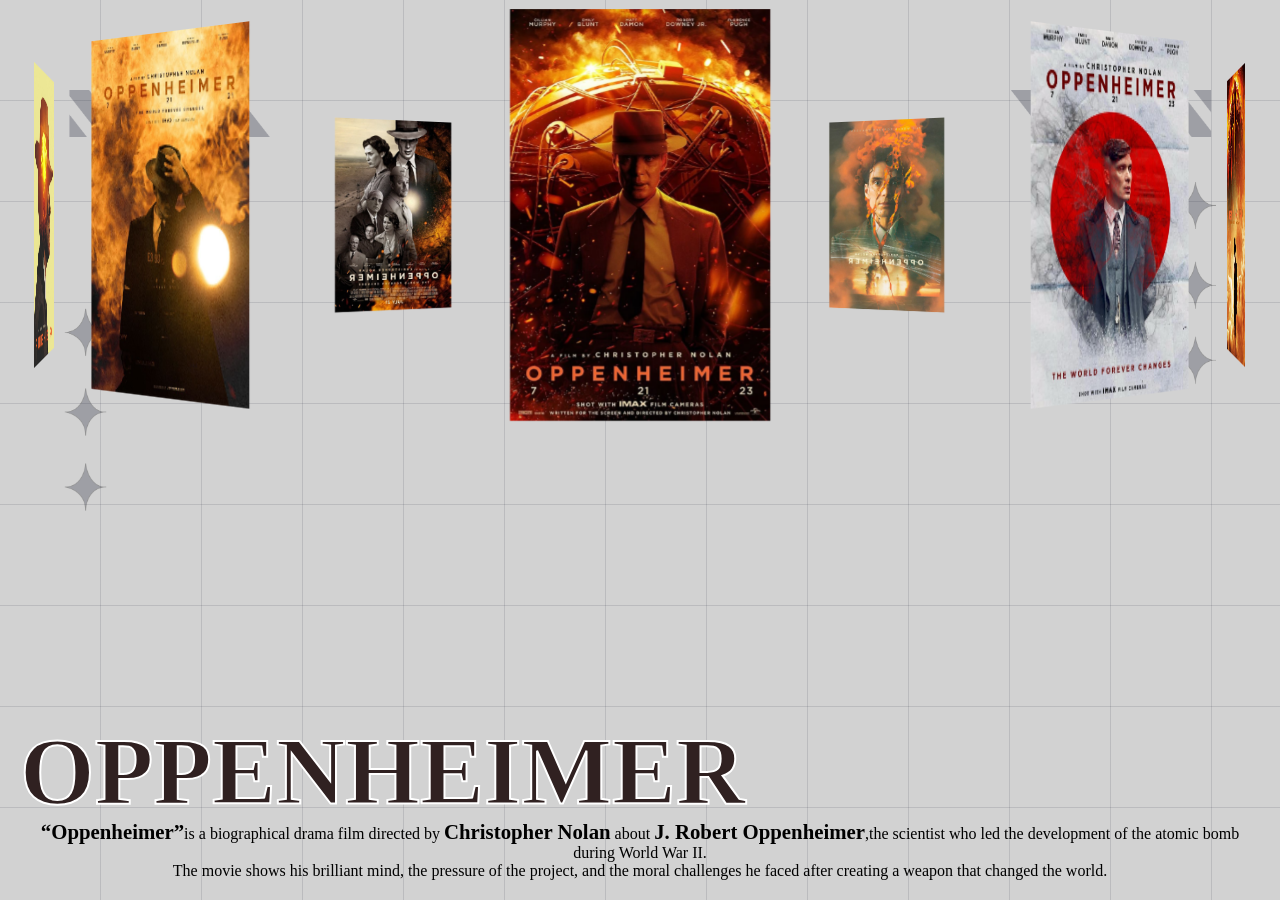
<file: Slider 1/index.html>
<!DOCTYPE html>
<html lang="en">
<head>
    <meta charset="UTF-8">
    <meta name="viewport" content="width=device-width, initial-scale=1.0">
    <title>Slider Design</title>
    <link rel="stylesheet" href="style.css">
</head>
<body>
<!--position distance in circle = (position-1)*(360 deg /quantity)-->
    <div class="banner">
        <div class="slider" style="--quantity: 10">
            <div class="item" style="--position: 1"><img src="image/movie-1.jpg" alt=""></div>
            <div class="item" style="--position: 2"><img src="image/movie-2.jpg" alt=""></div>
            <div class="item" style="--position: 3"><img src="image/movie-3.jpg" alt=""></div>
            <div class="item" style="--position: 4"><img src="image/movie-4.jpg" alt=""></div>
            <div class="item" style="--position: 5"><img src="image/movie-5.jpg" alt=""></div>
            <div class="item" style="--position: 6"><img src="image/movie-6.jpg" alt=""></div>
            <div class="item" style="--position: 7"><img src="image/movie-7.jpg" alt=""></div>
            <div class="item" style="--position: 8"><img src="image/movie-8.jpg" alt=""></div>
            <div class="item" style="--position: 9"><img src="image/movie-9.jpg" alt=""></div>
            <div class="item" style="--position: 10"><img src="image/movie-10.jpg" alt=""></div>



        </div>
        <div class="content">
            <h1 data-content="OPPENHEIMER">OPPENHEIMER</h1>
            <div class="description">
                <p><span class="Design">“Oppenheimer”</span>is a biographical drama film directed by <span class="Design">Christopher Nolan</span> about <span class="Design">J. Robert Oppenheimer</span>,the scientist who led the development of the atomic bomb during World War II. <br> The movie shows his brilliant mind, the pressure of the project, and the moral challenges he faced after creating a weapon that changed the world.</p>
            </div>
           
        </div>
        <div class="model"></div>
    </div>
    
</body>
</html>
</file>
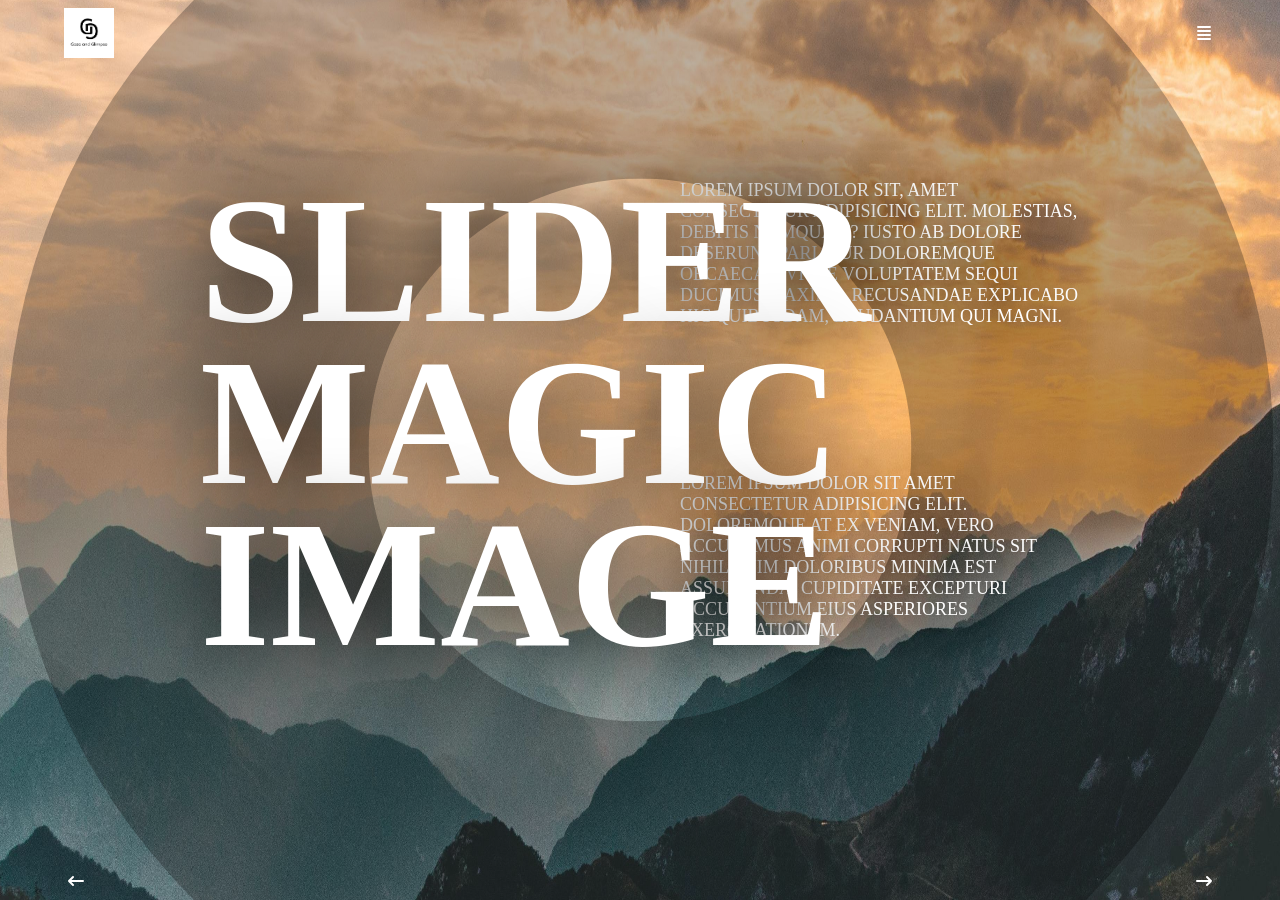
<file: learn perpose/larn.html>
<!DOCTYPE html>
<html lang="en">

<head>
    <meta charset="UTF-8">
    <meta name="viewport" content="width=device-width, initial-scale=1.0">
    <title>Document</title>
    <link rel="stylesheet" href="larn.css">
</head>

<body>

    <main>
        <header>
            <figure class="logo">
                <img src="image/logo.png" alt="">
            </figure>
            <nav>
                <svg class="w-6 h-6 text-gray-800 dark:text-white" aria-hidden="true" xmlns="http://www.w3.org/2000/svg"
                    width="24" height="24" fill="none" viewBox="0 0 24 24">
                    <path stroke="currentColor" stroke-linecap="round" stroke-linejoin="round" stroke-width="2"
                        d="M18 6H6m12 4H6m12 4H6m12 4H6" />
                </svg>

            </nav>

        </header>

        <section class="slider">
            <div class="list">
                <div class="item active">
                    <div class="image" style="--url: url('image/1.jpg')"></div>
                    <div class="content">
                        <h2>Slider magic image</h2>
                        <p>Lorem ipsum dolor sit, amet consectetur adipisicing elit. Molestias, debitis numquam? Iusto
                            ab dolore deserunt pariatur doloremque obcaecati vitae voluptatem sequi ducimus maxime,
                            recusandae explicabo hic quibusdam, laudantium qui magni.</p>
                        <p>Lorem ipsum dolor sit amet consectetur adipisicing elit. Doloremque at ex veniam, vero
                            accusamus animi corrupti natus sit nihil enim doloribus minima est assumenda, cupiditate
                            excepturi accusantium eius asperiores exercitationem.</p>
                    </div>

                </div>
                <div class="item ">
                    <div class="image" style="--url: url('image/2.jpg')"></div>
                    <div class="content">
                        <h2>Slider magic image</h2>
                        <p>Lorem ipsum dolor sit, amet consectetur adipisicing elit. Molestias, debitis numquam? Iusto
                            ab dolore deserunt pariatur doloremque obcaecati vitae voluptatem sequi ducimus maxime,
                            recusandae explicabo hic quibusdam, laudantium qui magni.</p>
                        <p>Lorem ipsum dolor sit amet consectetur adipisicing elit. Doloremque at ex veniam, vero
                            accusamus animi corrupti natus sit nihil enim doloribus minima est assumenda, cupiditate
                            excepturi accusantium eius asperiores exercitationem.</p>
                    </div>
                </div>

                <div class="item ">
                    <div class="image" style="--url: url('image/2.jpg')"></div>
                    <div class="content">
                        <h2>Slider magic image</h2>
                        <p>Lorem ipsum dolor sit, amet consectetur adipisicing elit. Molestias, debitis numquam? Iusto
                            ab dolore deserunt pariatur doloremque obcaecati vitae voluptatem sequi ducimus maxime,
                            recusandae explicabo hic quibusdam, laudantium qui magni.</p>
                        <p>Lorem ipsum dolor sit amet consectetur adipisicing elit. Doloremque at ex veniam, vero
                            accusamus animi corrupti natus sit nihil enim doloribus minima est assumenda, cupiditate
                            excepturi accusantium eius asperiores exercitationem.</p>
                    </div>
                </div>
            </div>
            <div class="arrows">
                <button id="prev">
                    <svg class="w-6 h-6 text-gray-800 dark:text-white" aria-hidden="true"
                        xmlns="http://www.w3.org/2000/svg" width="24" height="24" fill="none" viewBox="0 0 24 24">
                        <path stroke="currentColor" stroke-linecap="round" stroke-linejoin="round" stroke-width="2"
                            d="M5 12h14M5 12l4-4m-4 4 4 4" />
                    </svg>


                </button>
                <button id="next">
                    <svg class="w-6 h-6 text-gray-800 dark:text-white" aria-hidden="true"
                        xmlns="http://www.w3.org/2000/svg" width="24" height="24" fill="none" viewBox="0 0 24 24">
                        <path stroke="currentColor" stroke-linecap="round" stroke-linejoin="round" stroke-width="2"
                            d="M19 12H5m14 0-4 4m4-4-4-4" />
                    </svg>


                </button>
            </div>
        </section>
    </main>

    <script src="larn.js"></script>

</body>

</html>
</file>
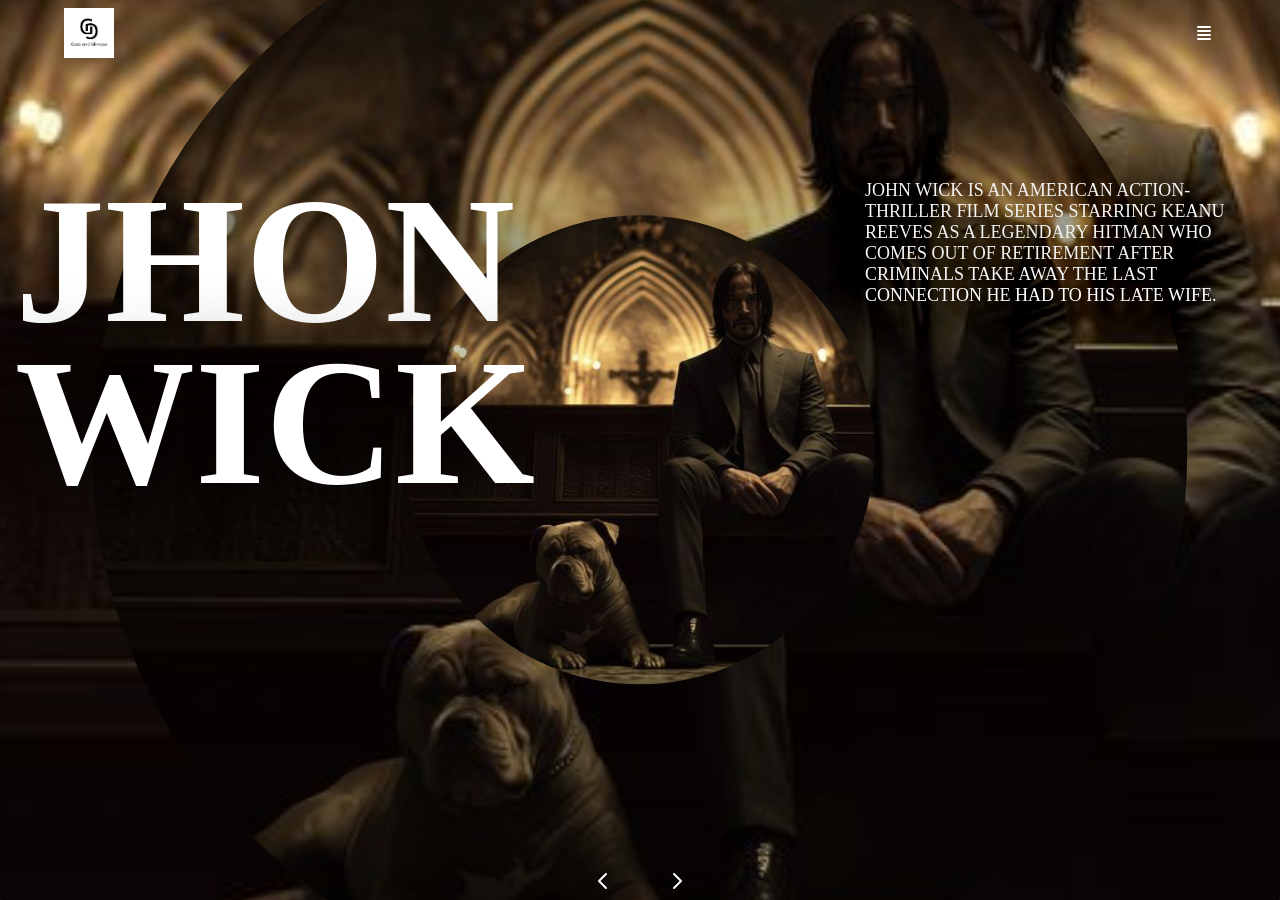
<file: Slider 2/slide2.html>
<!DOCTYPE html>
<html lang="en">

<head>
    <meta charset="UTF-8">
    <meta name="viewport" content="width=device-width, initial-scale=1.0">
    <title>Slider UI</title>
    <link rel="stylesheet" href="slide2.css">
</head>

<body>

    <main>
        <header>
            <figure class="logo">
                <img src="image/logo.png" alt="">
            </figure>
            <nav>
                <svg class="w-6 h-6 text-gray-800 dark:text-white" aria-hidden="true" xmlns="http://www.w3.org/2000/svg"
                    width="24" height="24" fill="none" viewBox="0 0 24 24">
                    <path stroke="currentColor" stroke-linecap="round" stroke-linejoin="round" stroke-width="2"
                        d="M18 6H6m12 4H6m12 4H6m12 4H6" />
                </svg>

            </nav>

        </header>

        <section class="slider">
            <div class="list">
                <div class="item active">
                    <div class="image" style="--url: url('image/1.jpg')"></div>
                    <div class="content">
                        <h2>Jhon Wick</h2>
                        <p>John Wick is an American action-thriller film series starring Keanu Reeves as a legendary
                            hitman who comes out of retirement after criminals take away the last connection he had to
                            his late wife.
                        </p>
                    </div>

                </div>
                <div class="item ">
                    <div class="image" style="--url: url('image/2.jpg')"></div>
                    <div class="content">
                        <h2>Vikings</h2>
                        <p>Vikings is a historical drama series that follows legendary warrior Ragnar Lothbrok and his
                            family as they explore new lands, face rival kingdoms, and rise to power.
                        </p>
                    </div>
                </div>

                <div class="item ">
                    <div class="image" style="--url: url('image/3.jpg')"></div>
                    <div class="content">
                        <h2>Money Heist</h2>
                        <p>Money Heist follows a genius called The Professor who leads a group of skilled criminals to
                            pull off huge, carefully planned heists on Spain’s biggest institutions.
                        </p>
                    </div>
                </div>

                <div class="item ">
                    <div class="image" style="--url: url('image/4.jpg')"></div>
                    <div class="content">
                        <h2>Game of Thrones</h2>
                        <p>Game of Thrones is a fantasy series about powerful families fighting for control of the Iron
                            Throne in the kingdom of Westeros.
                        </p>
                    </div>
                </div>
            </div>
            <div class="arrows">
                <button id="prev">
                    <svg class="w-6 h-6 text-gray-800 dark:text-white" aria-hidden="true"
                        xmlns="http://www.w3.org/2000/svg" width="24" height="24" fill="none" viewBox="0 0 24 24">
                        <path stroke="currentColor" stroke-linecap="round" stroke-linejoin="round" stroke-width="2"
                            d="m15 19-7-7 7-7" />
                    </svg>

                </button>

                <button id="next">
                    <svg class="w-6 h-6 text-gray-800 dark:text-white" aria-hidden="true"
                        xmlns="http://www.w3.org/2000/svg" width="24" height="24" fill="none" viewBox="0 0 24 24">
                        <path stroke="currentColor" stroke-linecap="round" stroke-linejoin="round" stroke-width="2"
                            d="m9 5 7 7-7 7" />
                    </svg>

                </button>
            </div>
        </section>
    </main>

    <script src="slide2.js"></script>

</body>

</html>
</file>
<file: Slider 1/style.css>
@import url('https://fonts.cdnfonts.com/css/ica-rubrik-black');
@import url('https://fonts.cdnfonts.com/css/poppins');

*{
    margin: 0;
    padding: 0;
    box-sizing: border-box;
}
body{
    background-color: #D2D2D2;
    background-image:
    repeating-linear-gradient(
    to right, transparent 0 100px,
    #25283b22 100px 101px
    ),
    repeating-linear-gradient(
    to bottom, transparent 0 100px,
    #25283b22 100px 101px
    );
    }

body::before{
    position: absolute;
    width: min(1400px, 90vw);
    top: 10%;
    left: 50%;
    height: 90%;
    transform: translateX(-50%);
    content: '';
    background-image: url(image/bg.png);
    background-size: 100%;
    background-repeat: no-repeat;
    background-position: top center;
    pointer-events: none;
}

.banner{
    width: 100%;
    height: 100vh;
    text-align: center;
    overflow: hidden;
    position: relative;
}


.banner .slider{
    position: absolute;
    width: 200px;
    height: 250px;
    top: 10%;
    left: calc(50% - 100px);
    transform-style: preserve-3d;
    transform: perspective(1400px);
    animation: autoRun 20s linear infinite;
    z-index: 2;
}

@keyframes autoRun{
    from{
        transform: perspective(1400px) rotateX(-16deg) rotateY(0deg);
    } to{
         transform: perspective(1400px) rotateX(-16deg) rotateY(360deg);
    }
}

.banner .slider .item{
    position: absolute;
    inset: 0 0 0 0;
    transform: 
        rotateY(calc((var(--position) - 1) * (360/var(--quantity)) * 1deg))
        translateZ(550px);
}

.banner .slider .item img{
    width: 100%;
    height: 100%;
    object-fit: contain;
}

.banner .content{
    position: absolute;
    bottom: 0;
    left: 50%;
    transform: translateX(-50%);
    width: min(1400px , 100vw);
    height: max-content;
    padding: 20px;
    display: flex;
    flex-wrap: wrap;
    justify-content: space-between;
    align-items: center;
}

.banner .content h1{
    font-family: 'ICA Rubrik';
    font-size: 6em;
    line-height: 1em;
    color: rgb(48, 33, 33);
    position: relative;

}

.banner .content h1::after{
    position: absolute;
    inset: 0 0 0 0;
    content: attr(data-content);
    z-index: 1;
    -webkit-text-stroke: 2px white;
    color: transparent;
}

.banner .content p{
    font-family: Poppins;
    text-align: center;
    
   
}

.Design{
    font-size: 1.3em;
    font-weight: 600;
}
</file>
<file: learn perpose/larn.css>
@import url('https://fonts.cdnfonts.com/css/bebas-neue');
@import url('https://fonts.cdnfonts.com/css/poppins');

body{
    margin: 0;
    font-size: 15px;
    background-color: darkslategray;

}

*{
    margin: 0;
    padding: 0;
    box-sizing: border-box;
}

svg{
    color: white;
}

:root{
    --width-df: min(1400px , 90vw);
    --diameter: 500px;
}

header{
    width: var(--width-df);
    height: 70px;
    margin: auto;
    display: flex;
    justify-content: space-between;
    align-items: center;
    position: relative;
    z-index: 1;
}

header .logo img{
    width: 50px;
}

/*slider*/

.slider{
    color: white;
    width: 100%;
    height: 100vh;
    margin-top: -70px;
    position: relative;
    overflow: hidden;
}

.slider .list .item{
    position: absolute;
    inset: 0 0 0 0 ;
    display: flex;
    justify-content: center;
    align-items: center;

}

.slider .list .item .content{
    position: absolute;
    top: 20%;
    width: max-content;
    display: grid;
    grid-template-columns: repeat(2, 400px);
    gap: 80px;
    font-size: 1.2em;
    text-transform: uppercase;
    font-family: poppins;
    text-shadow: 0 0 80px black;

}

.slider .list .item .content h2{
    font-size: 10em;
    font-family: 'bebas neue';
    line-height: 0.9em;
    grid-row-start: 1;
    grid-row-end: 3;

}

.slider .list .content p:last-child{
    display: flex;
    align-items: end;
    padding-bottom: 25px;
}

.slider .list .image{
    flex-shrink: 0;
    width: var(--diameter);
    height: var(--diameter);
    background-image: var(--url);
    background-position: center;
    background-size: var(--diameter) var(--diameter);
    border-radius: 50%;
    position: relative;
}

.slider .list .item .image::before,
.slider .list .item .image::after{
    position: absolute;
    width: 70%;
    height: 70%;
    content: '';
    border-radius: 50%;
    background-image: linear-gradient(to right, #0004, #0004), var(--url);
    top: 50%;
    left: 50%;
    transform: translate(-50%, -50%);
    background-position: center;
    background-size: var(--diameter) var(--diameter);
}

.slider .list .item .image::after{
    width: 30%;
    height: 30%;
    background-image: var(--url);
}
/*animation*/
/*item comes before item active*/
.slider .list .content h2{
    transform: translateY(-100%);
    transition: transform 1s;
}

.slider .list .item .image{
    transform: rotate(-60deg);
    filter: blur(30px);
    transition: 1s;
}

.slider .list .item .image::before{
    transform: translate(-50%, -50%) rotate(-120deg);
    transition: transform 1s;

}

.slider .list .item .image::after{
    transform: translate(-50%, -50%) rotate(-170deg);
    transition: transform 1s;

}

.slider .list .item{
    pointer-events: none;
    opacity: 0;
    transition: opacity 1s;
}

/*item active*/

.slider .list .item.active{
    opacity: 1;
    pointer-events: auto;

}

.slider .list .item.active .content h2{
    transform: translateY(0);
}

.slider .list .item.active .image{
    transform: rotate(0);
    filter: blur(0);
}

.slider .list .item.active .image::before,
.slider .list .item.active .image::after{
    transform: translate(-50%, -50%) rotate(0);
}

/*item after active item*/

.slider .list .item.active ~ .item{
    opacity: 0;
}

.slider .list .item.active ~ .item .content h2{
    transform: translateY(100%);
}

.slider .list .item.active ~ .item .image{
    transform: rotate(60deg);
    filter: blur(30px);
}

.slider .list .item.active ~ .item .image::before{
    transform: translate(-50%, -50%) rotate(120deg);
}

.slider .list .item.active ~ .item .image::after{
    transform: translate(-50%, -50%) rotate(170deg);
}

/*arrows*/

.arrows{
    position: absolute;
    left: 50%;
    transform: translateX(-50%);
    bottom: 3px;
    width: var(--width-df);
    display: flex;
    justify-content: space-between;

}

.arrows button{
    all: unset;
    cursor: pointer;
}

@media all and (max-width: 1024px){
    .slider .list .item .content{
        grid-template-columns: repeat(2, 300px);
        gap: 100px;

    }
}

@media all and (max-width: 767px){
    .slider .list .item .content{
        grid-template-columns: 80vw;
        gap: 20px;
        top: 70px;
        
    }
    .slider .list .item .content h2{
        font-size: 4em;

    }
    .slider .list .item .content p{
        font-size: small;
        text-align: right;
        padding-left:30%;
        transform: translateY(-30px);
    }


}
</file>
<file: Slider 2/slide2.css>
@import url('https://fonts.cdnfonts.com/css/bebas-neue');
@import url('https://fonts.cdnfonts.com/css/poppins');

body {
    margin: 0;
    font-size: 15px;
    background-color: darkslategray;

}

* {
    margin: 0;
    padding: 0;
    box-sizing: border-box;
}

svg {
    color: white;
}

:root {
    --width-df: min(1400px, 90vw);
    --diameter: min(70vh, 70vw);
}

header {
    width: var(--width-df);
    height: 70px;
    margin: auto;
    display: flex;
    justify-content: space-between;
    align-items: center;
    position: relative;
    z-index: 1;
}

header .logo img {
    width: 50px;
}

/*slider*/

.slider {
    color: white;
    width: 100%;
    height: 100vh;
    margin-top: -70px;
    position: relative;
    overflow: hidden;
}

.slider .list .item {
    position: absolute;
    inset: 0 0 0 0;
    display: flex;
    justify-content: center;
    align-items: center;

}

.slider .list .item .content {
    position: absolute;
    top: 20%;
    width: max-content;
    display: grid;
    grid-template-columns: repeat(2, 400px);
    gap: 450px;
    font-size: 1.2em;
    text-transform: uppercase;
    font-family: poppins;
    text-shadow: 0 0 80px black;

}

.slider .list .item .content h2 {
    font-size: 10em;
    font-family: 'bebas neue';
    line-height: 0.9em;
    grid-row-start: 1;
    grid-row-end: 3;

}



.slider .list .image {
    flex-shrink: 0;
    width: var(--diameter);
    height: var(--diameter);
    background-image: var(--url);
    background-position: center;
    background-size: cover;
    background-repeat: no-repeat;
    border-radius: 50%;
    position: relative;
}

.slider .list .item .image::before,
.slider .list .item .image::after {
    position: absolute;
    width: 70%;
    height: 70%;
    content: '';
    border-radius: 50%;
    background-image: linear-gradient(to right, #0004, #0004), var(--url);
    top: 50%;
    left: 50%;
    transform: translate(-50%, -50%);
    background-position: center;
    background-size: cover;
    background-repeat: no-repeat;
}

.slider .list .item .image::after {
    width: 30%;
    height: 30%;
    background-image: var(--url);
    background-size: cover;
    background-repeat: no-repeat;
}

/*animation*/
/*item comes before item active*/
.slider .list .content h2 {
    transform: translateY(-100%);
    transition: transform 1s;
}

.slider .list .item .image {
    transform: rotate(-60deg);
    filter: blur(30px);
    transition: 1s;
}

.slider .list .item .image::before {
    transform: translate(-50%, -50%) rotate(-120deg);
    transition: transform 1s;

}

.slider .list .item .image::after {
    transform: translate(-50%, -50%) rotate(-170deg);
    transition: transform 1s;

}

.slider .list .item {
    pointer-events: none;
    opacity: 0;
    transition: opacity 1s;
}

/*item active*/

.slider .list .item.active {
    opacity: 1;
    pointer-events: auto;

}

.slider .list .item.active .content h2 {
    transform: translateY(0);
}

.slider .list .item.active .image {
    transform: rotate(0);
    filter: blur(0);
}

.slider .list .item.active .image::before,
.slider .list .item.active .image::after {
    transform: translate(-50%, -50%) rotate(0);
}

/*item after active item*/

.slider .list .item.active~.item {
    opacity: 0;
}

.slider .list .item.active~.item .content h2 {
    transform: translateY(100%);
}

.slider .list .item.active~.item .image {
    transform: rotate(60deg);
    filter: blur(30px);
}

.slider .list .item.active~.item .image::before {
    transform: translate(-50%, -50%) rotate(120deg);
}

.slider .list .item.active~.item .image::after {
    transform: translate(-50%, -50%) rotate(170deg);
}

/*arrows*/

.arrows {
    position: absolute;
    left: 50%;
    transform: translateX(-50%);
    bottom: 3px;
    width: var(--width-df);
    display: flex;
    justify-content: center;
    gap: 50px;

}

.arrows button {
    all: unset;
    cursor: pointer;
}

@media all and (max-width: 1024px) {
    .slider .list .item .content {
        grid-template-columns: repeat(2, 300px);
        gap: 100px;

    }
}

@media all and (max-width: 767px) {
    .slider .list .item .content {
        grid-template-columns: 80vw;
        gap: 20px;
        top: 70px;

    }

    .slider .list .item .content h2 {
        font-size: 4em;

    }

    .slider .list .item .content p {
        font-size: small;
        text-align: right;
        padding-left: 30%;
        transform: translateY(-30px);
    }


}
</file>
